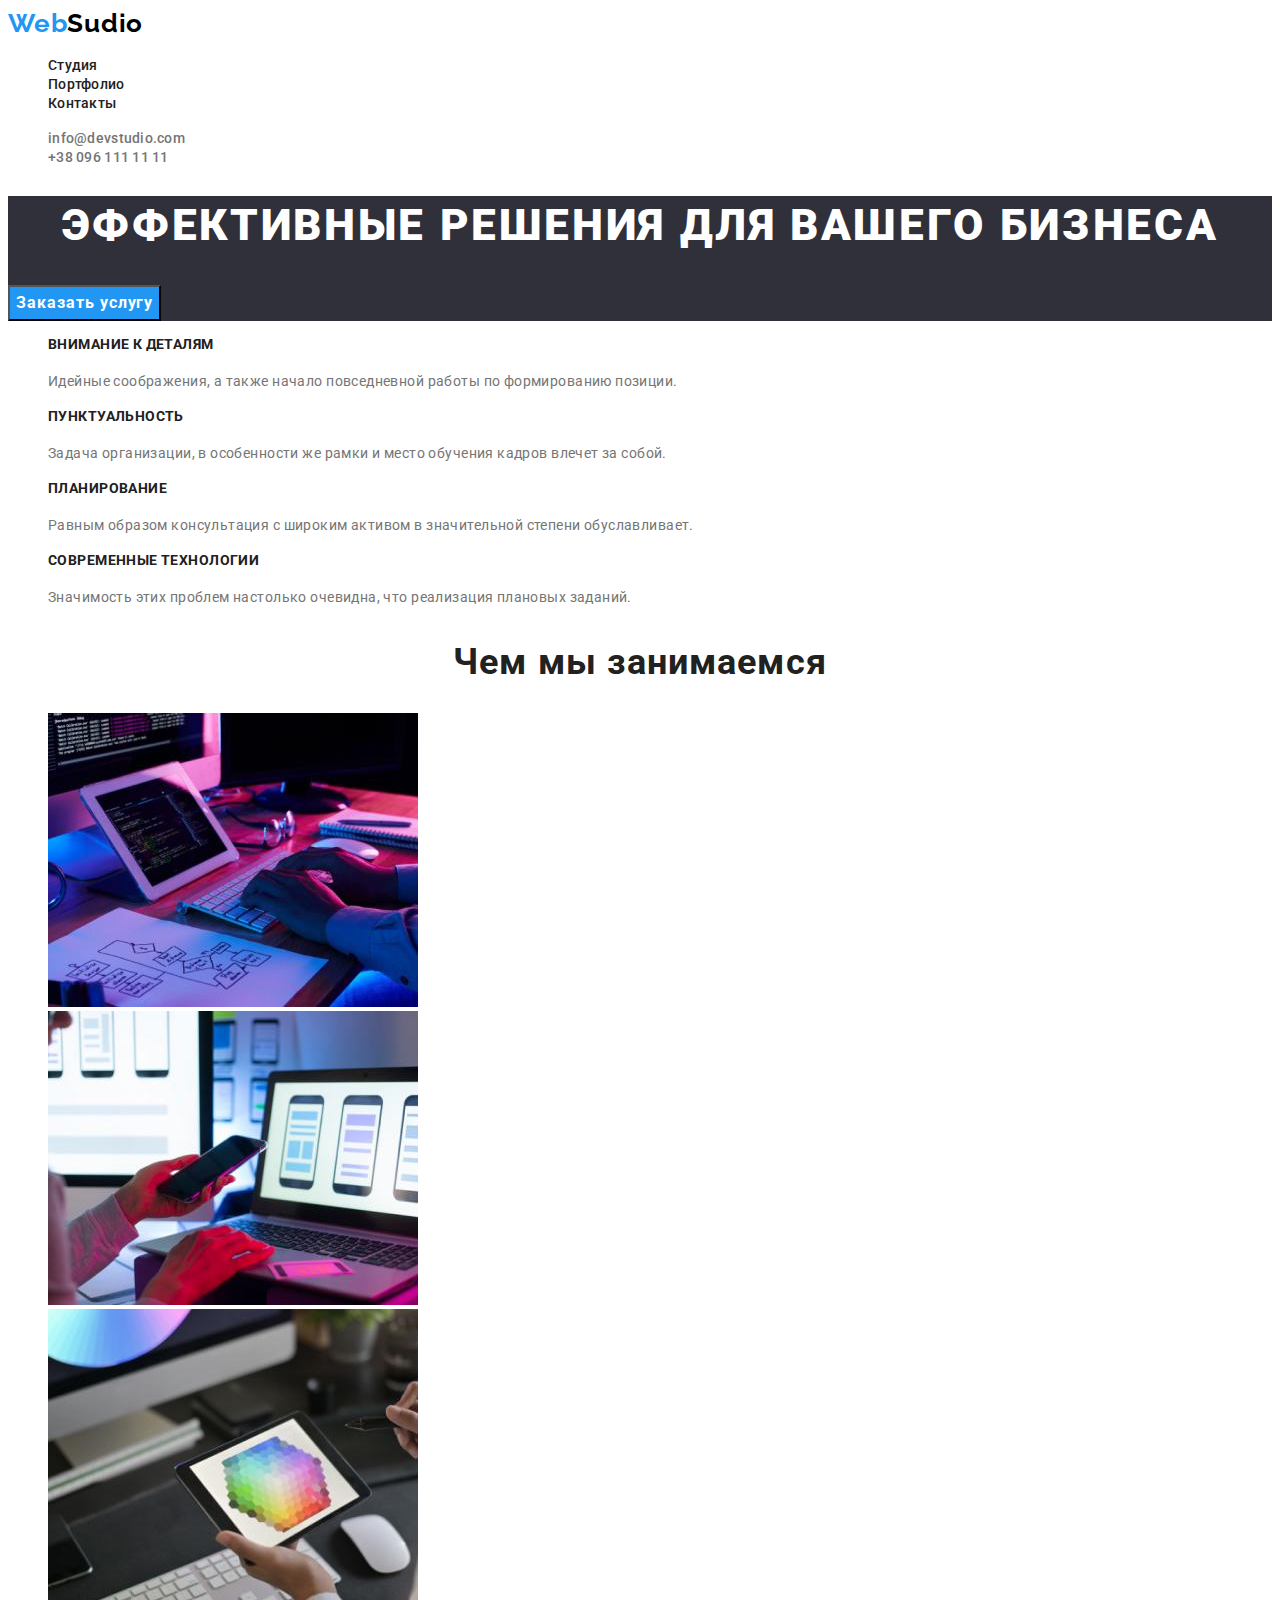
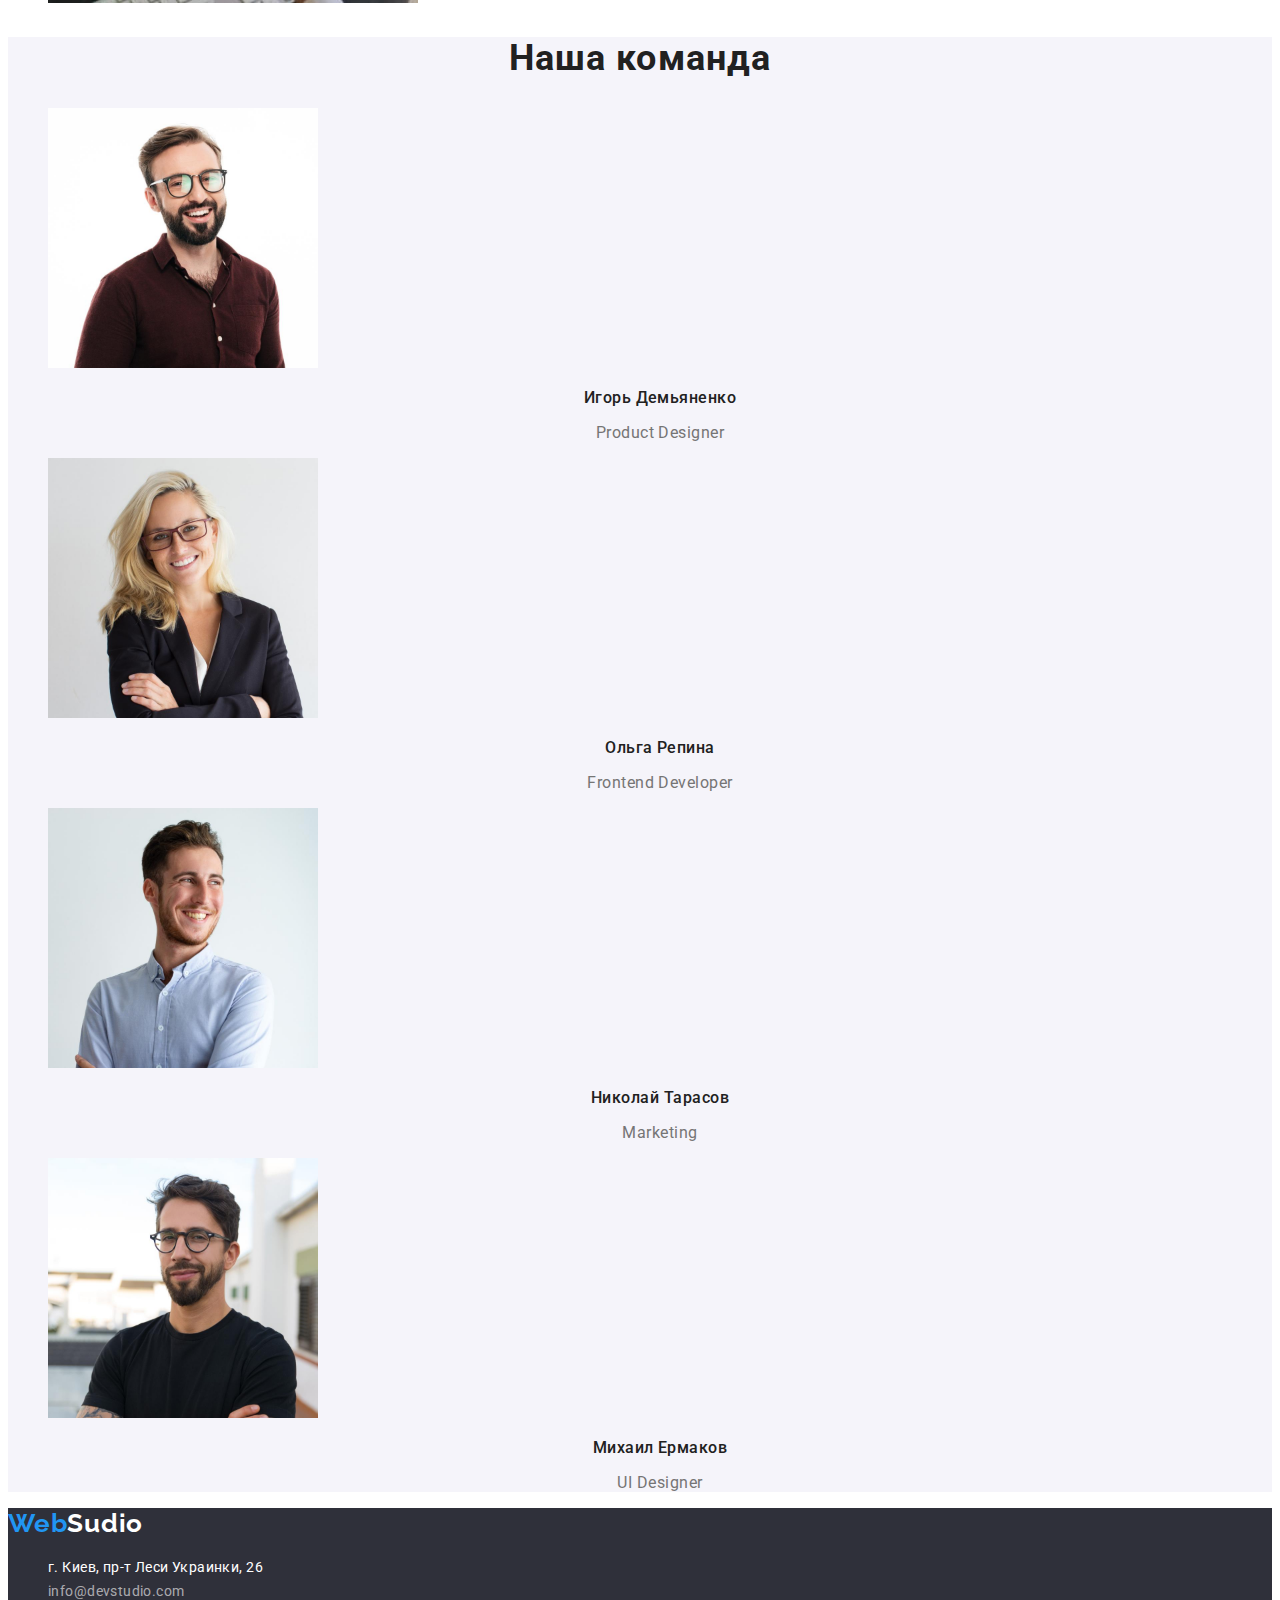
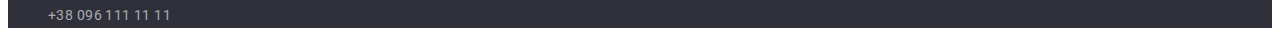
<file: index.html>
<!DOCTYPE html>
<html lang="ru">

<head>
    <meta charset="UTF-8">
    <meta http-equiv="X-UA-Compatible" content="IE=edge">
    <meta name="viewport" content="width=device-width, initial-scale=1.0">
    <title>WebSudio</title>
    <link rel="preconnect" href="https://fonts.googleapis.com">
    <link rel="preconnect" href="https://fonts.gstatic.com" crossorigin>
    <link
        href="https://fonts.googleapis.com/css2?family=Raleway:wght@700&family=Roboto:wght@400;500;700;900&display=swap"
        rel="stylesheet">
    <link rel="stylesheet" href="./css/styles.css">
</head>

<body>
    <header class="pagehader">
        <nav class="menu">
            <!--logo-->
            <a href="./index.html" class="nav-logo"><span>Web</span>Sudio</a>
            <!--nav-->
            <ul class="nav-main listnone">
                <li><a href="" class="link">Студия</a></li>
                <li><a href="./portfolio.html" class="link">Портфолио</a></li>
                <li><a href="" class="link">Контакты</a></li>
            </ul>
        </nav>
        <ul class="nav-adres listnone">
            <li><a href="mailto:info@devstudio.com" class="link">info@devstudio.com</a></li>
            <li><a href="tel:+380961111111" class="link">+38 096 111 11 11</a></li>
        </ul>
    </header>

    <main>
        <!--hero-->
        <section class="hero">
            <h1 class="hero-title">Эффективные решения для вашего бизнеса</h1>
            <button type="button" class="hero-button">Заказать услугу</button>
        </section>
        <!--principles-->
        <section class="principles">
            <h2>Наши принципы</h2>
            <ul class="listnone">
                <li>
                    <h3 class="principles-head">Внимание к деталям</h3>
                    <p class="principles-deskrp">Идейные соображения, а также начало повседневной работы по формированию
                        позиции.</p>
                </li>
                <li>
                    <h3 class="principles-head">Пунктуальность</h3>
                    <p class="principles-deskrp">Задача организации, в особенности же рамки и место обучения кадров
                        влечет за собой.</p>
                </li>
                <li>
                    <h3 class="principles-head">Планирование</h3>
                    <p class="principles-deskrp">Равным образом консультация с широким активом в значительной степени
                        обуславливает.</p>
                </li>
                <li>
                    <h3 class="principles-head">Современные технологии</h3>
                    <p class="principles-deskrp">Значимость этих проблем настолько очевидна, что реализация плановых
                        заданий.</p>
                </li>
            </ul>
        </section>
        <!--specialization-->
        <section class="specialization">
            <h2 class="section-h">Чем мы занимаемся</h2>
            <ul class="listnone">
                <li><a href=""><img src="images/img_portfolio1_f.jpg" alt="Программирование" width="370"
                            height="294"></a>
                </li>
                <li><a href=""><img src="images/img_portfolio2_f.jpg" alt="Разработка мобильных приложений" width="370"
                            height="294"></a>
                </li>
                <li><a href=""><img src="images/img_portfolio3_f.jpg" alt="Дизайн" width="370" height="294"></a></li>
            </ul>
        </section>
        <!--team-->
        <section class="team">
            <h2 class="section-h">Наша команда</h2>
            <ul class="listnone">
                <li>
                    <img src="images/img_team_igor_f.jpg" alt="Игорь Демьяненко" width="270" height="260">
                    <h3 class="team-name">Игорь Демьяненко</h3>
                    <p class="team-deskrp">Product Designer</p>
                </li>
                <li>

                    <img src="images/img_team_olga_f.jpg" alt="Ольга Репина" width="270" height="260">
                    <h3 class="team-name">Ольга Репина</h3>
                    <p class="team-deskrp">Frontend Developer</p>
                </li>
                <li>
                    <img src="images/img_team_nikolai_f.jpg" alt="Николай Тарасов" width="270" height="260">
                    <h3 class="team-name">Николай Тарасов</h3>
                    <p class="team-deskrp">Marketing</p>
                </li>
                <li>
                    <img src="images/img_team_michail_f.jpg" alt="Михаил Ермаков" width="270" height="260">
                    <h3 class="team-name">Михаил Ермаков</h3>
                    <p class="team-deskrp">UI Designer</p>
                </li>
            </ul>
        </section>
    </main>
    <footer class="sitefooter">
        <a href="./index.html" class="sitefooter-logo"><span>Web</span>Sudio</a>
        <address>
            <ul class="listnone">
                <li><a href="https://www.google.com.ua/maps/place/%D0%B1%D1%83%D0%BB.+%D0%9B%D0%B5%D1%81%D0%B8+%D0%A3%D0%BA%D1%80%D0%B0%D0%B8%D0%BD%D0%BA%D0%B8,+26,+%D0%9A%D0%B8%D0%B5%D0%B2,+02000/@50.4265841,30.5361971,17z/data=!3m1!4b1!4m5!3m4!1s0x40d4cf0e033ecbe9:0x57a4dffefec77da0!8m2!3d50.4265807!4d30.5383858?hl=ru"
                        class="footer-adr" target="_blank" rel="noreferrer noopener">г.
                        Киев, пр-т Леси Украинки, 26</a></li>
                <li><a href="mailto:info@devstudio.com" class="footer-link">info@devstudio.com</a></li>
                <li><a href="tel:+380961111111" class="footer-link">+38 096 111 11 11</a></li>
            </ul>
        </address>
    </footer>
</body>

</html>
</file>
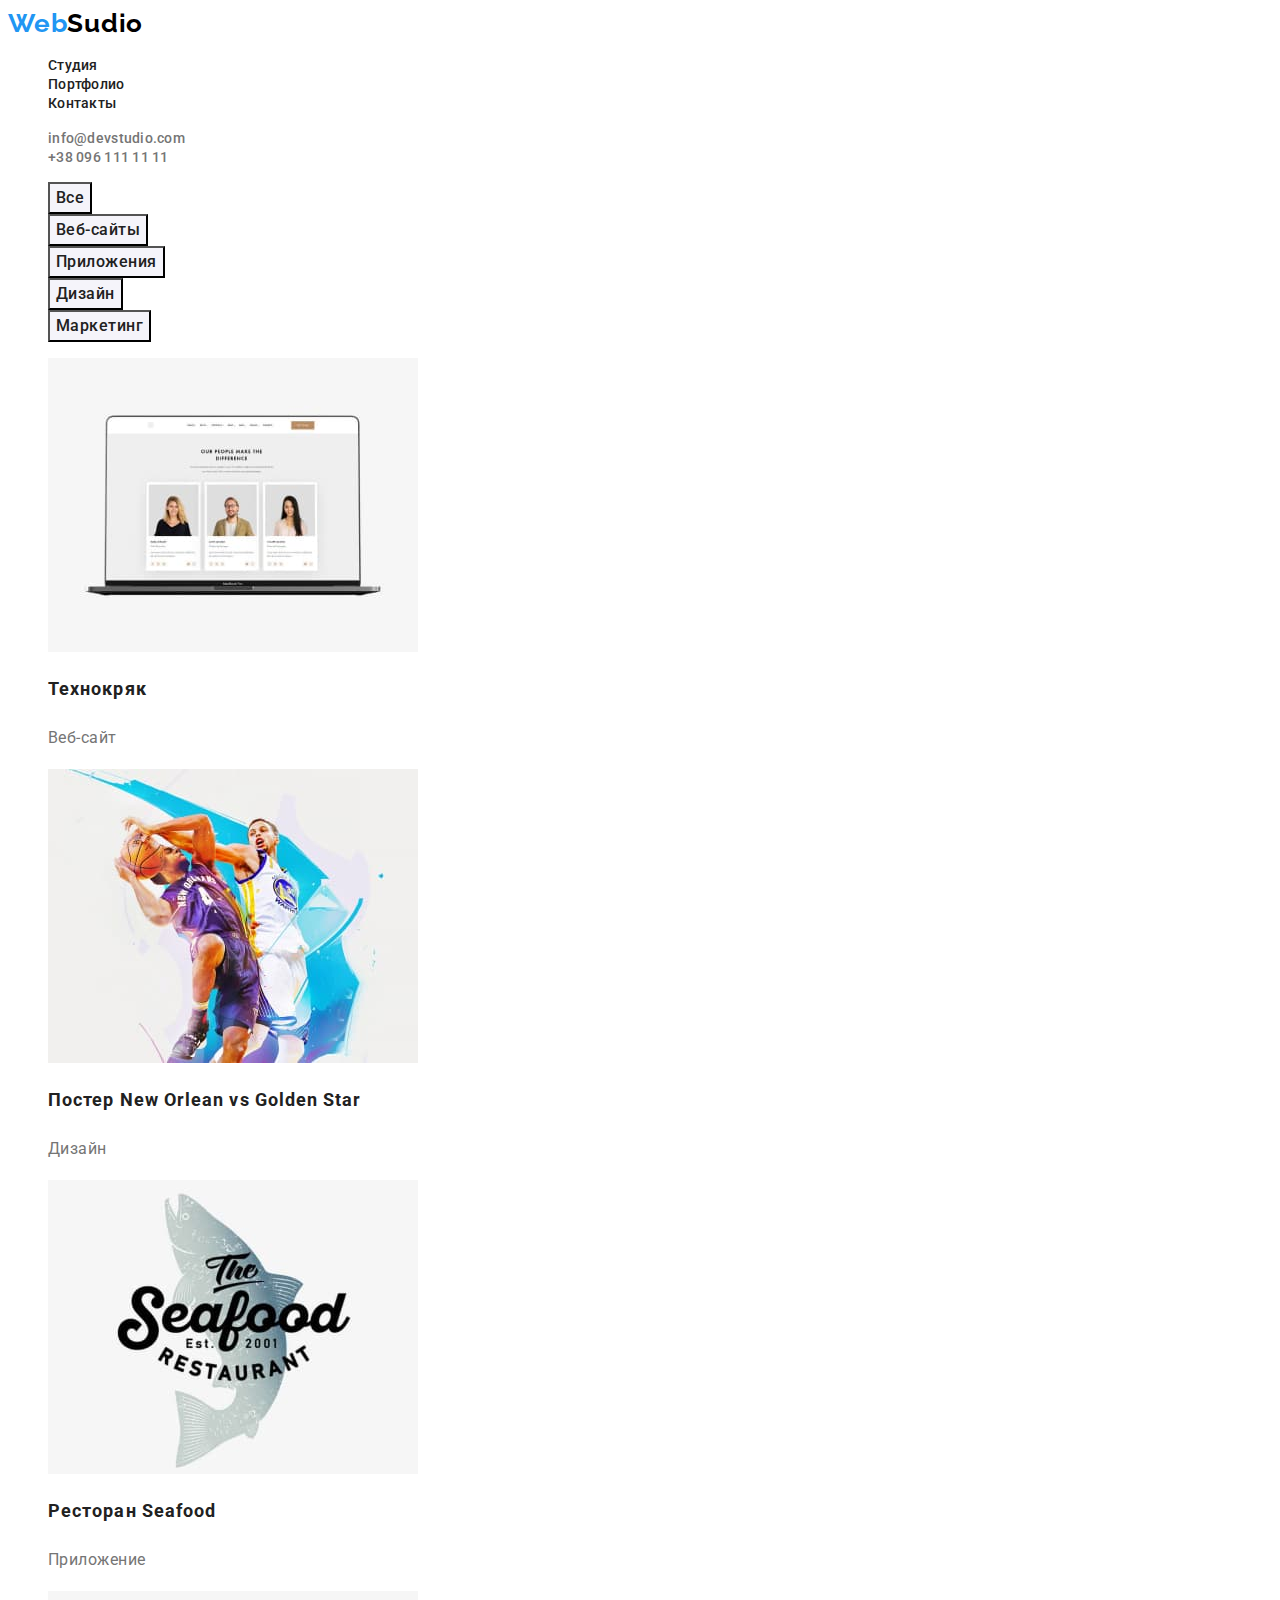
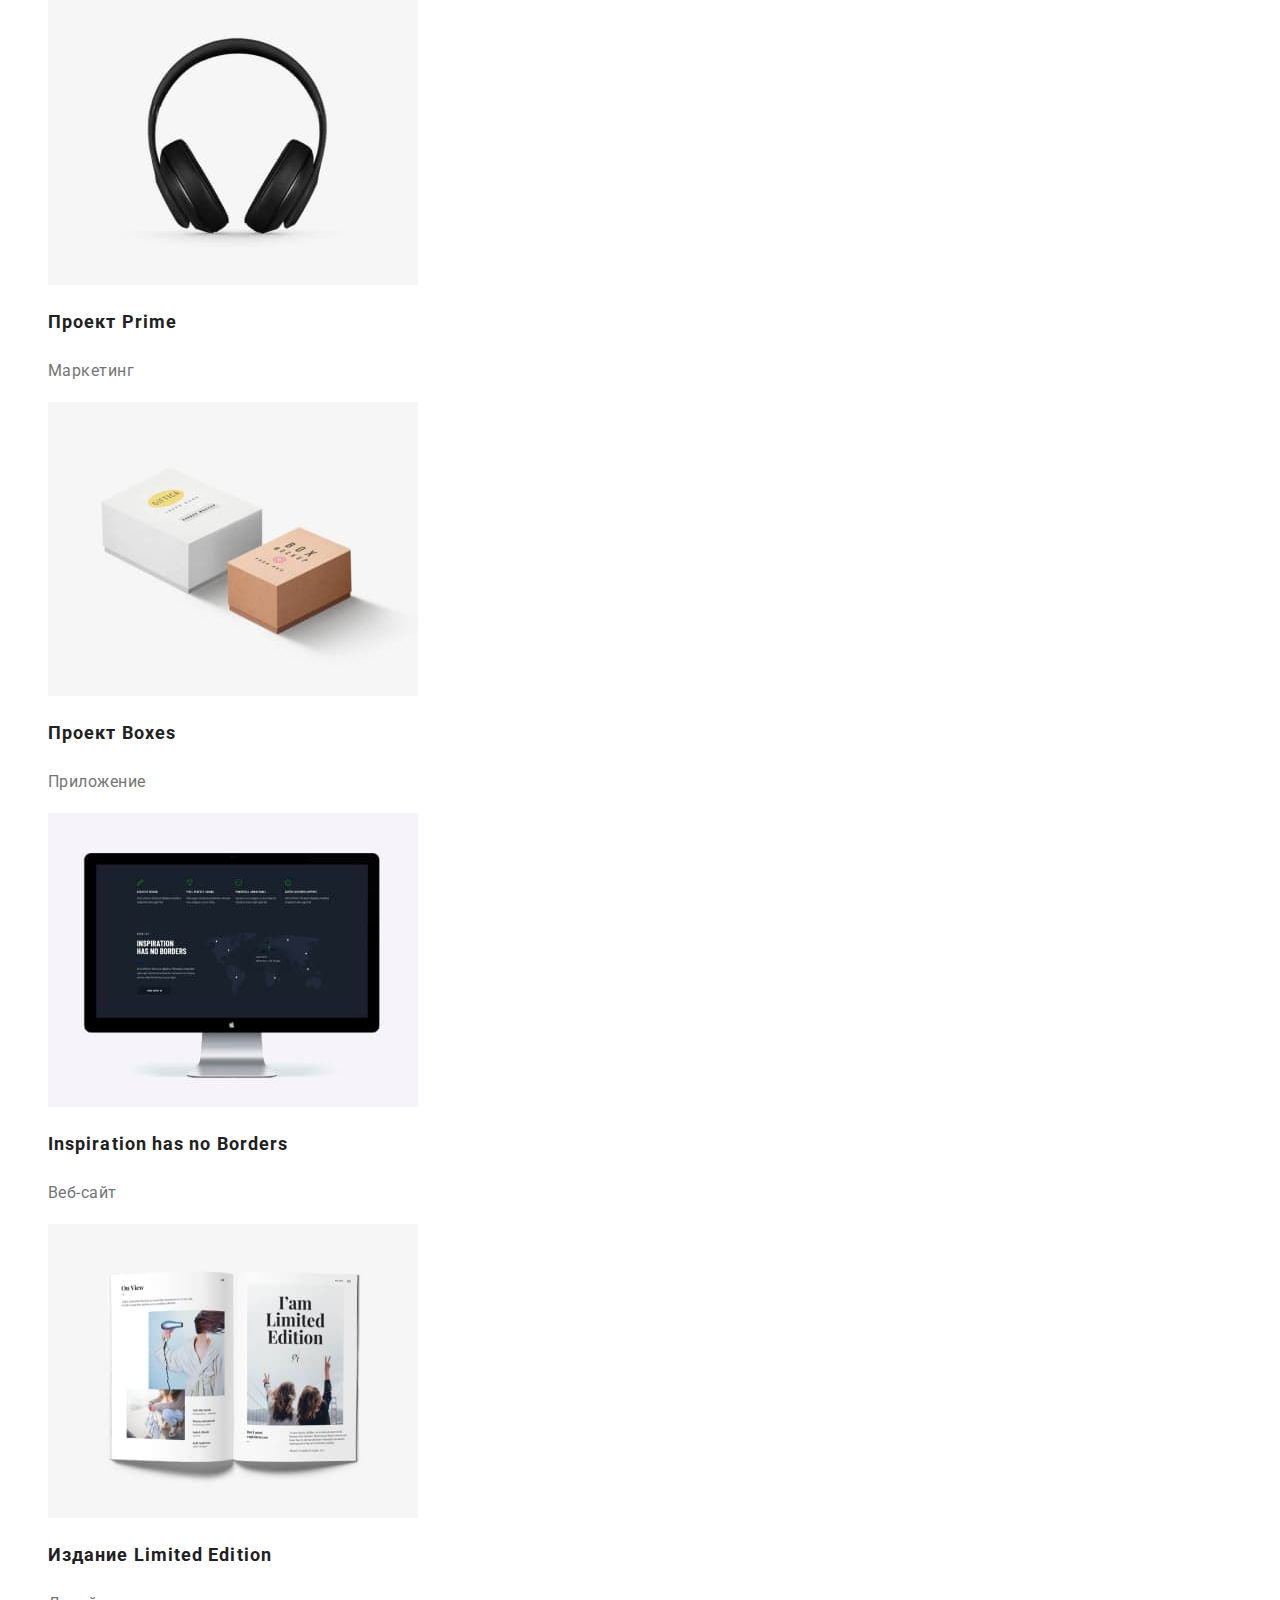
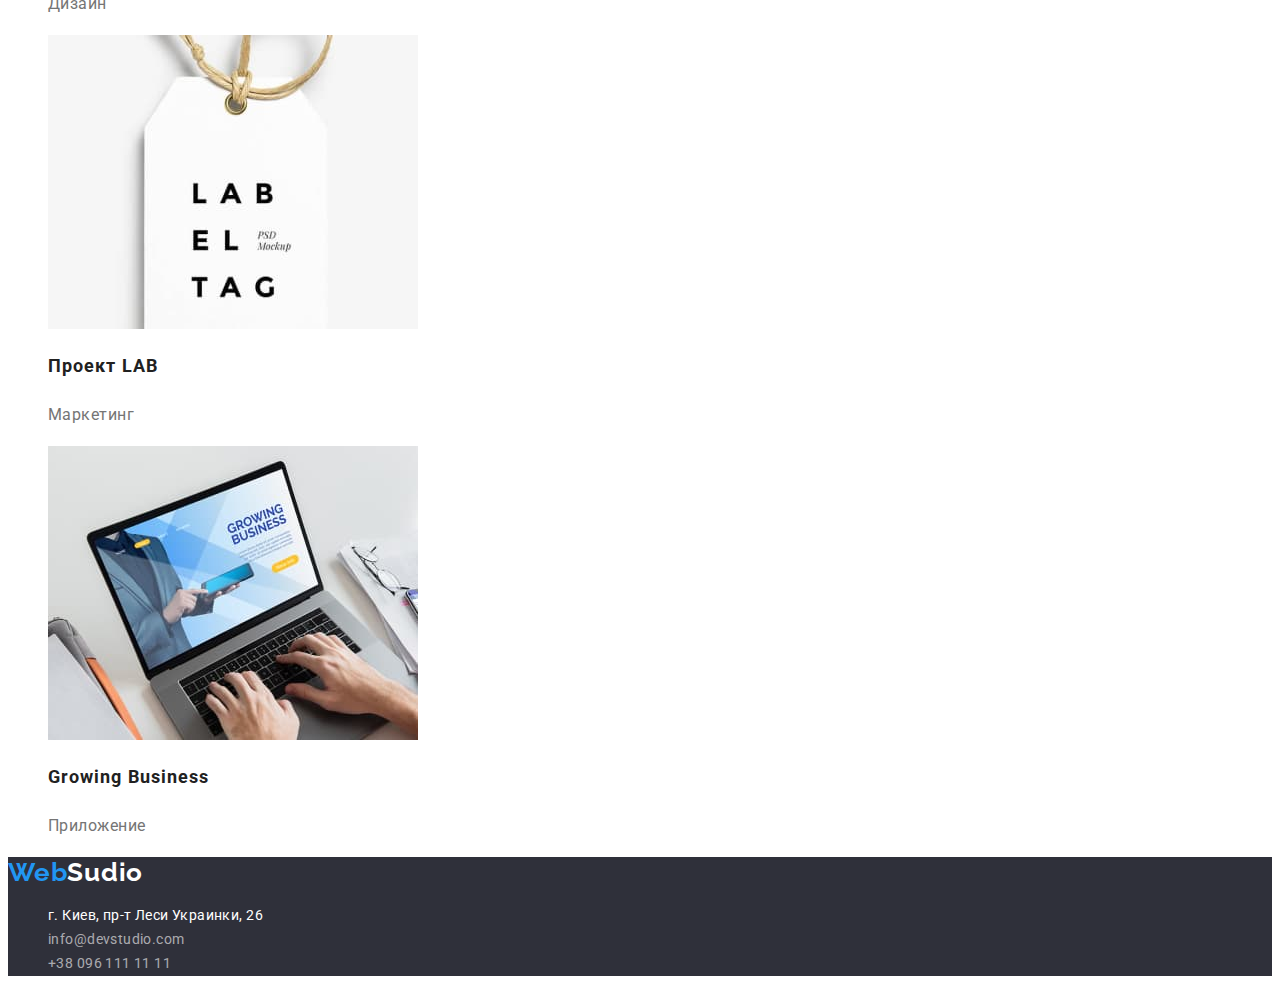
<file: portfolio.html>
<!DOCTYPE html>
<html lang="ru">

<head>
    <meta charset="UTF-8">
    <meta http-equiv="X-UA-Compatible" content="IE=edge">
    <meta name="viewport" content="width=device-width, initial-scale=1.0">
    <title>WebSudio.Портфолио</title>
    <link rel="preconnect" href="https://fonts.googleapis.com">
    <link rel="preconnect" href="https://fonts.gstatic.com" crossorigin>
    <link
        href="https://fonts.googleapis.com/css2?family=Raleway:wght@700&family=Roboto:wght@400;500;700;900&display=swap"
        rel="stylesheet">
    <link rel="stylesheet" href="./css/styles.css">
</head>

<body>
    <header class="pagehader">
        <nav class="menu">
            <!--logo-->
            <a href="./index.html" class="nav-logo"><span>Web</span>Sudio</a>
            <!--nav-->
            <ul class="nav-main listnone">
                <li><a href="" class="link">Студия</a></li>
                <li><a href="./portfolio.html" class="link">Портфолио</a></li>
                <li><a href="" class="link">Контакты</a></li>
            </ul>
        </nav>
        <ul class="nav-adres listnone">
            <li><a href="mailto:info@devstudio.com" class="link">info@devstudio.com</a></li>
            <li><a href="tel:+380961111111" class="link">+38 096 111 11 11</a></li>
        </ul>
    </header>
    <main>
        <section class="portfolio">
            <h1 class="portfolio-title">Портфолио</h1>
            <ul class="listnone">
                <Li><button type="button" class="portfolio-button">Все</button></Li>
                <Li><button type="button" class="portfolio-button">Веб-сайты</button></Li>
                <Li><button type="button" class="portfolio-button">Приложения</button></Li>
                <Li><button type="button" class="portfolio-button">Дизайн</button></Li>
                <li><button type="button" class="portfolio-button">Маркетинг</button></li>
            </ul>
            <ul class="listnone">
                <li>
                    <img src="./images/img-portfolio/img1.jpg" alt="Технокряк" width="370" height="294">
                    <H2>Технокряк</H2>
                    <p>Веб-сайт</p>
                </li>
                <li>
                    <img src="./images/img-portfolio/img2.jpg" alt="Постер New Orlean vs Golden Star" width="370"
                        height="294">
                    <H2>Постер New Orlean vs Golden Star</H2>
                    <p>Дизайн</p>
                </li>
                <li>
                    <img src="./images/img-portfolio/img3.jpg" alt="Ресторан Seafood" width="370" height="294">
                    <H2>Ресторан Seafood</H2>
                    <p>Приложение</p>
                </li>
                <li>
                    <img src="./images/img-portfolio/img4.jpg" alt="Проект Prime" width="370" height="294">
                    <H2>Проект Prime</H2>
                    <p>Маркетинг</p>
                </li>
                <li>
                    <img src="./images/img-portfolio/img5.jpg" alt="Проект Boxes" width="370" height="294">
                    <H2>Проект Boxes</H2>
                    <p>Приложение</p>
                </li>
                <li>
                    <img src="./images/img-portfolio/img6.jpg" alt="Inspiration has no Borders" width="370"
                        height="294">
                    <H2>Inspiration has no Borders</H2>
                    <p>Веб-сайт</p>
                </li>
                <li>
                    <img src="./images/img-portfolio/img7.jpg" alt="Издание Limited Edition" width="370" height="294">
                    <H2>Издание Limited Edition</H2>
                    <p>Дизайн</p>
                </li>
                <li>
                    <img src="./images/img-portfolio/img8.jpg" alt="Проект LAB" width="370" height="294">
                    <H2>Проект LAB</H2>
                    <p>Маркетинг</p>
                </li>
                <li>
                    <img src="./images/img-portfolio/img9.jpg" alt="Growing Business" width="370" height="294">
                    <H2>Growing Business</H2>
                    <p>Приложение</p>
                </li>
            </ul>
        </section>
    </main>
    <footer class="sitefooter">
        <a href="./index.html" class="sitefooter-logo"><span>Web</span>Sudio</a>
        <address>
            <ul class="listnone">
                <li><a href="https://www.google.com.ua/maps/place/%D0%B1%D1%83%D0%BB.+%D0%9B%D0%B5%D1%81%D0%B8+%D0%A3%D0%BA%D1%80%D0%B0%D0%B8%D0%BD%D0%BA%D0%B8,+26,+%D0%9A%D0%B8%D0%B5%D0%B2,+02000/@50.4265841,30.5361971,17z/data=!3m1!4b1!4m5!3m4!1s0x40d4cf0e033ecbe9:0x57a4dffefec77da0!8m2!3d50.4265807!4d30.5383858?hl=ru"
                        class="footer-adr" target="_blank" rel="noreferrer noopener">г.
                        Киев, пр-т Леси Украинки, 26</a></li>
                <li><a href="mailto:info@devstudio.com" class="footer-link">info@devstudio.com</a></li>
                <li><a href="tel:+380961111111" class="footer-link">+38 096 111 11 11</a></li>
            </ul>
        </address>
    </footer>
</body>

</html>
</file>
<file: css/styles.css>
/*  Google fonts
    font-family: 'Raleway',
    sans-serif;

    font-family: 'Roboto',
    sans-serif;*/

/*---------------------------GLOBAL----------------------*/    
/* Main colors*/
:root{
    --brandblack: #000000;
    --blacknav: #212121;
    --brandblue:#2196F3;
    --brandgray: #757575;
    --brandwhite:#FFFFFF;
    --whiteop:rgba(255, 255, 255, 0.6);
    --dbgcolorblack:#2F303A;
    --dbgcolorgray:#F5F4FA;
}

/*all visible site section h2 decoration*/
.section-h {
    font-weight: 700;
    font-size: 36px;
    line-height: 1.17;
    text-align: center;
    color: var(--blacknav);
    letter-spacing: 0.03em;
}

/*all list decoration*/
.listnone {
    list-style: none;
}

/*---------------------------/GLOBAL----------------------*/

body {
    font-family: Roboto, sans-serif;
    color: var(--brandgray);
    font-weight: 400;
}

/*---------------------------HEADER----------------------*/

/*-----------Logo------------*/
.nav-logo{
    font-family: Raleway, sans-serif;
    font-weight: 700;
    color: var(--brandblack);
    text-decoration: none;
    font-size: 26px;
    line-height: 1.2;
    letter-spacing: 0.03em;
}

.nav-logo span{
    color:var(--brandblue)
}

/*nav*/
.nav-main,
.nav-adres {
    font-weight: 500;
}

.nav-main .link{
    text-decoration: none;
    color: var(--blacknav);
    font-size: 14px;
    line-height: 1.15;
    letter-spacing: 0.02em;
}

.nav-adres .link{
    text-decoration: none;
    color: var(--brandgray);
    font-size: 14px;
    line-height: 1.15;
    letter-spacing: 0.02em;
}

.nav-main .link:hover, .nav-adres .link:hover,
.nav-main .link:focus, .nav-adres .link:focus{
    color: var(--brandblue);
}

/*---------------------------/HEADER----------------------*/

/*---------------------------MAIN----------------------*/
/*hero*/
.hero{    
    background-color: var(--dbgcolorblack);
}

.hero-title{
    color: var(--brandwhite);
    font-weight: 900;
    font-size: 44px;
    line-height: 1.36;
    text-align: center;
    text-transform: uppercase;
    letter-spacing: 0.06em;
}

.hero-button{
    cursor: pointer;
    background: var(--brandblue);
    color: var(--brandwhite);
    font-family: Roboto, sans-serif;
    font-weight: 700;
    font-size: 16px;
    line-height: 1.875;
    letter-spacing: 0.06em;
}
/*principles*/
.principles h2{
    display: none;
}

.principles-head{
    color: var(--blacknav);
    font-weight: 700;
    font-size: 14px;
    line-height: 1.14;
    text-transform: uppercase;
    letter-spacing: 0.03em;
}
.principles-deskrp{
    font-size: 14px;
    line-height: 2;
    letter-spacing: 0.03em;
}

/*tem*/
.team{
   background-color: var(--dbgcolorgray);
}

.team-name{
    font-weight: 500;
    font-size: 16px;
    line-height: 1.188;
    text-align: center;
    color: var(--blacknav);
    letter-spacing: 0.03em;
}
.team-deskrp{
    font-weight: 400;
    font-size: 16px;
    line-height: 1.188;
    text-align: center;
    letter-spacing: 0.03em;
}

/*-------------------------PORTFOLIO.HTML------------------------*/

/*portfolio*/
.portfolio-title{
    display: none;
} 

.portfolio-button {
    cursor: pointer;
    font-family: Roboto, sans-serif;
    font-weight: 500;
    font-size: 16px;
    line-height: 1.625;
    text-align: center;
    color: var(--blacknav);
    background: var(--dbgcolorgray);
    letter-spacing: 0.03em;
}

.portfolio-button:hover,
.portfolio-button:focus {
    color: var(--brandwhite);
    background: var(--brandblue);
}



.portfolio h2{
    font-weight: 700;
    font-size: 18px;
    line-height: 2;
    color: #212121;
    letter-spacing: 0.06em;
    
}

.portfolio p{
    font-size: 16px;
    line-height: 1.875;
    letter-spacing: 0.03em;
}
/*-------------------------PORTFOLIO.HTML------------------------*/

/*---------------------------/MAIN----------------------*/

/*---------------------------FOOTER----------------------*/
/*sitefooter*/
.sitefooter {
    background-color: var(--dbgcolorblack);
}

/*footer logo*/
.sitefooter-logo{
font-family: Raleway, sans-serif;
font-weight: 700;
color: var(--brandwhite);
text-decoration: none;
font-size: 26px;
line-height: 1.2;
letter-spacing: 0.03em;
}

.sitefooter-logo span {
    color: var(--brandblue);
}

/*footer adress*/
.footer-adr{
text-decoration: none;
font-style: normal;
font-size: 14px;
line-height: 1.714;
color: var(--brandwhite);
letter-spacing: 0.03em
}
/*footer links*/
.footer-link{
text-decoration: none;
font-style: normal;
font-size: 14px;
line-height: 1.714;
color:var(--whiteop);
letter-spacing: 0.03em
}

.footer-adr:hover, .footer-adr:focus,
.footer-link:hover, .footer-link:focus{
    color:var(--brandblue);
}
/*---------------------------/FOOTER----------------------*/
</file>
